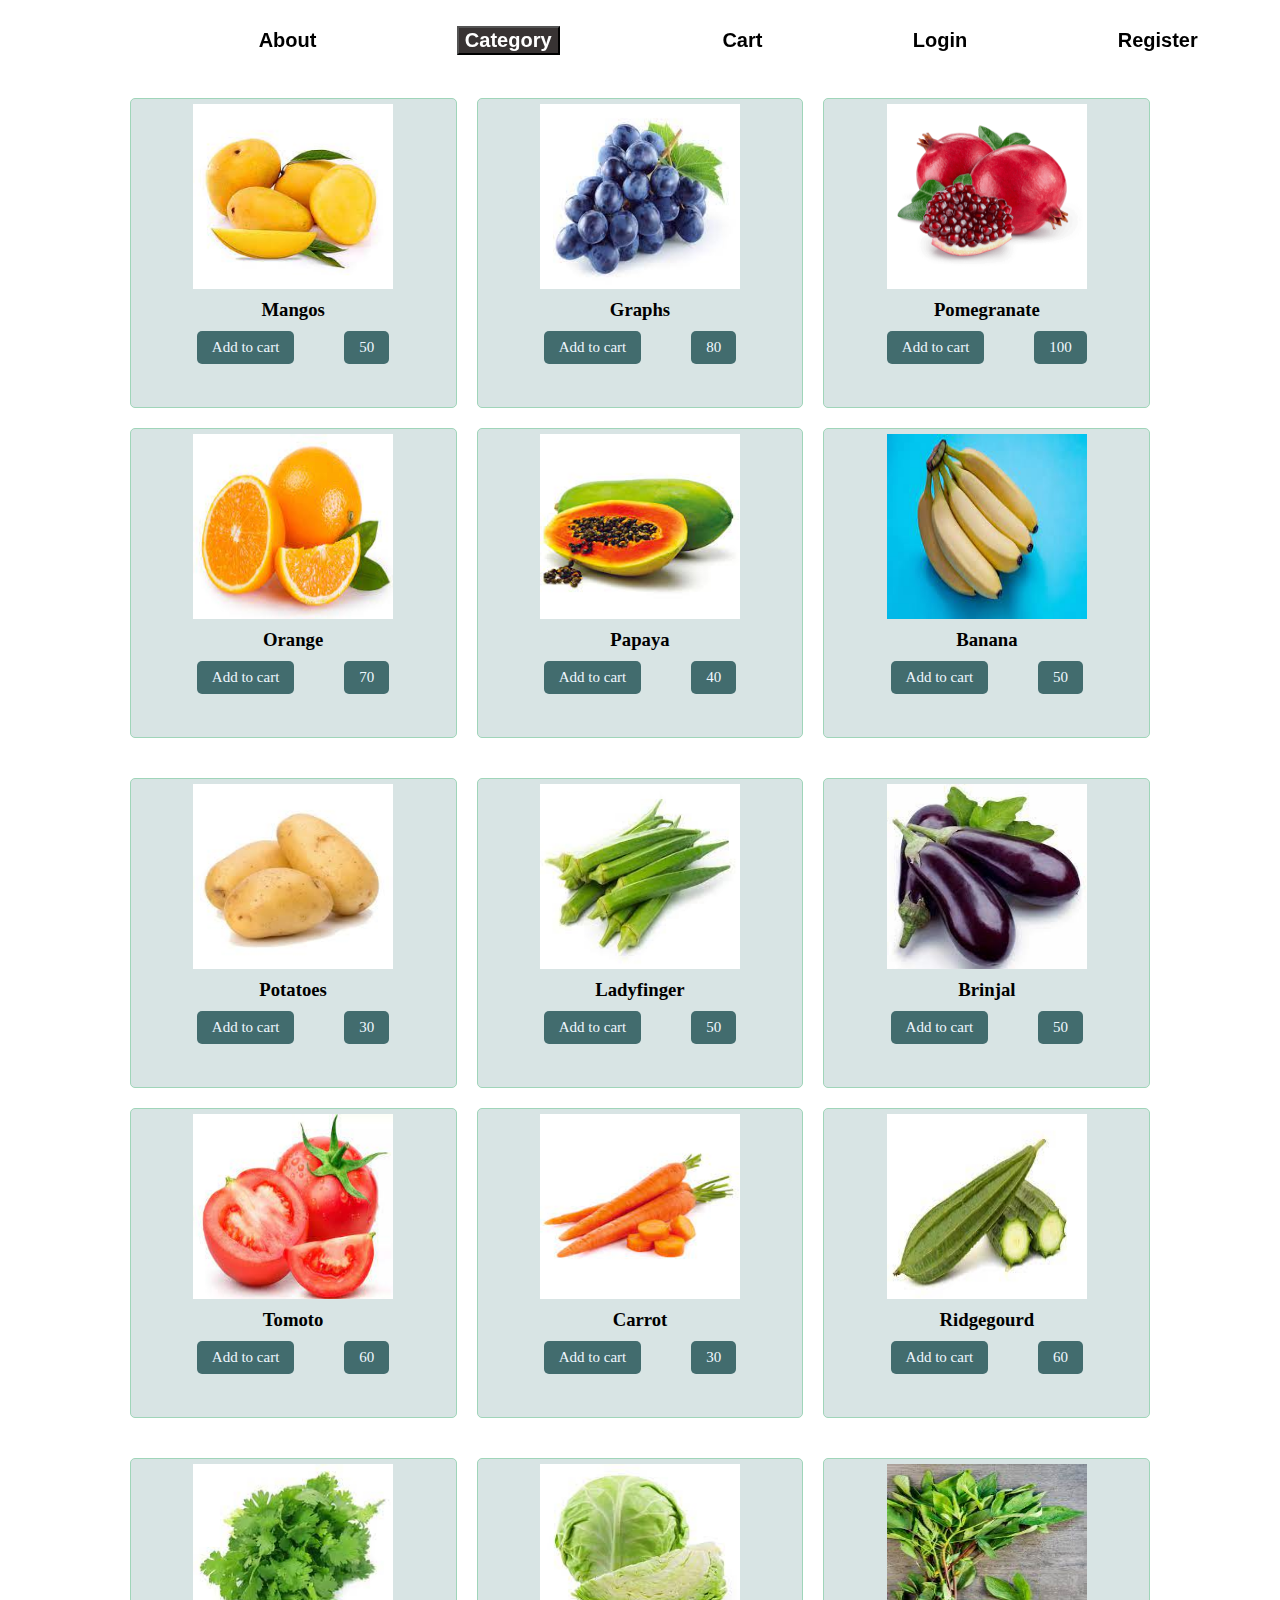
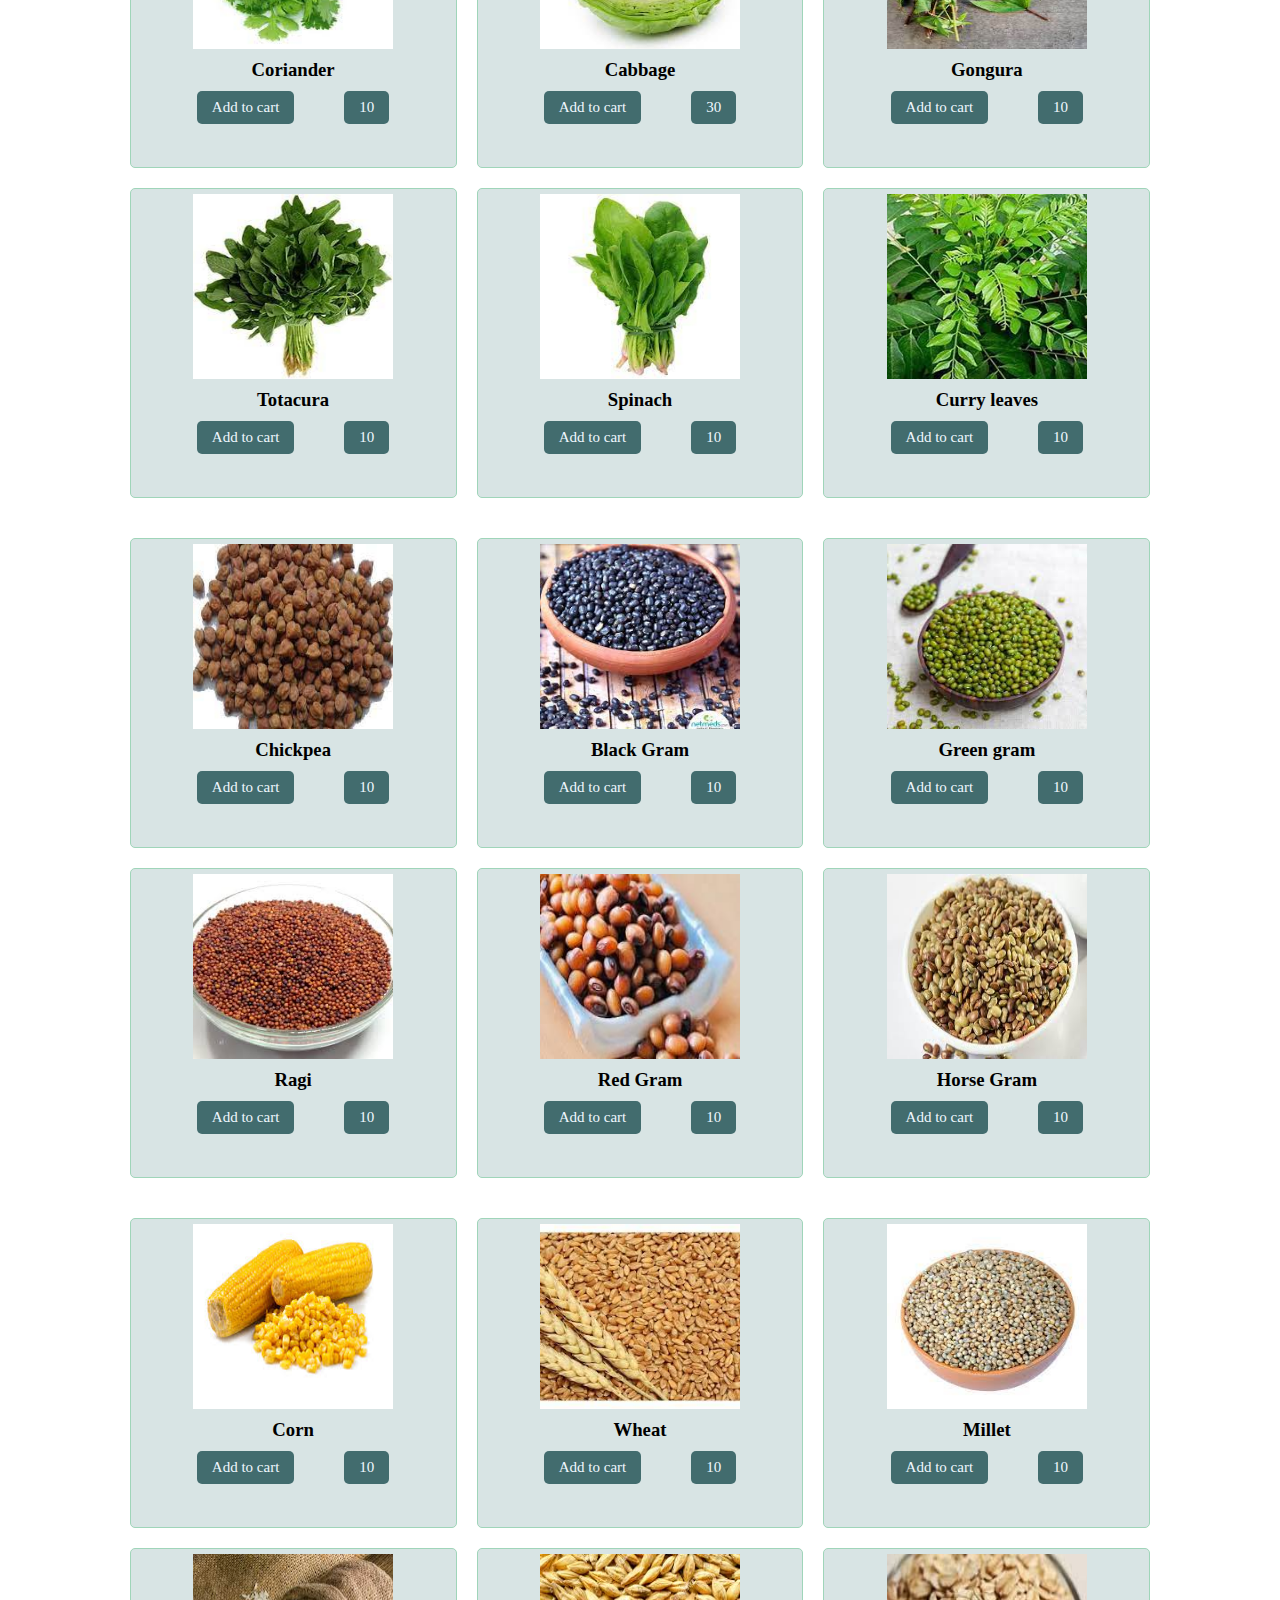
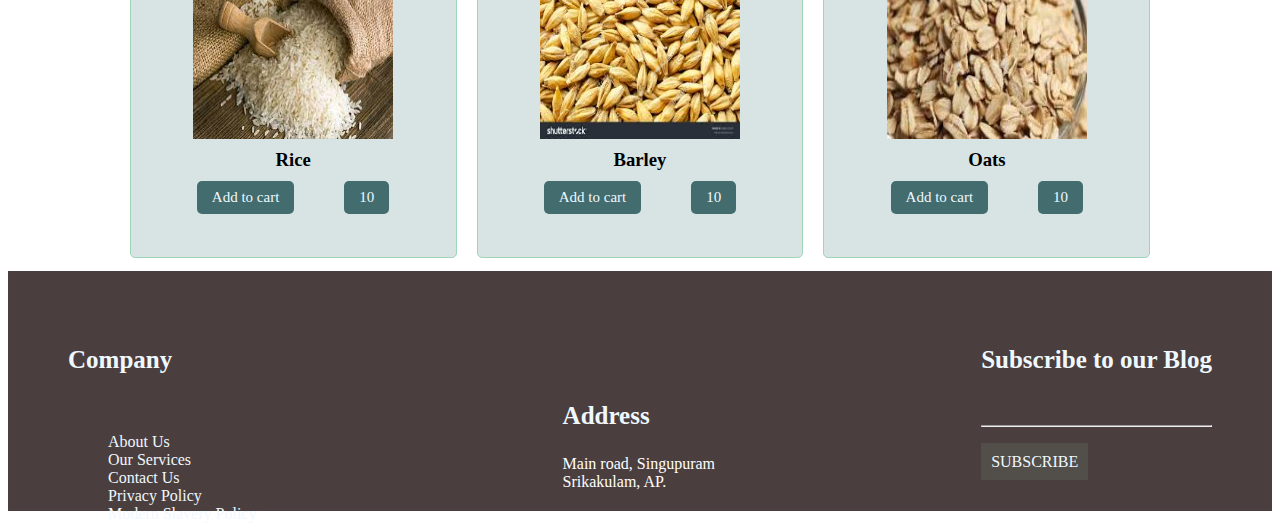
<file: index.html>
<!DOCTYPE html>
<html lang="en">
  <head>
    <meta charset="UTF-8" />
    <meta name="viewport" content="width=device-width, initial-scale=1.0" />
    <title>Home</title>
    <link rel="stylesheet" href="./css/style.css" />
    <link
      href="https://cdn.jsdelivr.net/npm/bootstrap@5.0.2/dist/css/bootstrap.min.css"
      rel="stylesheet"
      integrity="sha384-EVSTQN3/azprG1Anm3QDgpJLIm9Nao0Yz1ztcQTwFspd3yD65VohhpuuCOmLASjC"
      crossorigin="anonymous"
    />
    <link
      rel="stylesheet"
      href="https://cdnjs.cloudflare.com/ajax/libs/font-awesome/6.4.2/css/all.min.css"
      integrity="sha512-z3gLpd7yknf1YoNbCzqRKc4qyor8gaKU1qmn+CShxbuBusANI9QpRohGBreCFkKxLhei6S9CQXFEbbKuqLg0DA=="
      crossorigin="anonymous"
      referrerpolicy="no-referrer"
    />
  </head>
  <body>
    <nav>
      <li>
        <a class="home" href="./index.html"
          ><i class="fa-solid fa-house-chimney"></i
        ></a>
      </li>
      <li><a href="./about.html">About</a></li>
      <li>
        <ul class="category">
          <li><a href="#fruit">Fruits</a></li>
          <li><a href="#vegetable">Vegetables</a></li>
          <li><a href="#leafy">Leafy Vegetables</a></li>
          <li><a href="#pulse">Pulses</a></li>
          <li><a href="#grain">Grains</a></li>
        </ul>
        <button id="open">
          Category <i class="fa-solid fa-angle-down"></i>
        </button>
        <button id="close">
          Category <i class="fa-solid fa-angle-up"></i>
        </button>
      </li>
      <li><a href="">Cart</a></li>
      <li>
        <a href="./login.html">Login</a>
        <!-- <a class="user" href=""><i class="fa-solid fa-user-tie"></i></a> -->
      </li>
      <li><a href="./register.html">Register</a></li>
    </nav>

    <!-- slider imgs -->
    <!-- <section class="slider-container">
      <div class="slider-wrapper">
        <div class="slider">
          <img src="./resourses/items.jpg" alt="" id="slide-1" />
          <img src="./resourses/bazar_3028.jpg" alt="" id="slide-1" />
          <img src="./resourses/fruit-vegetables.webp" alt="" id="slide-1" />
        </div>
        <div class="slider-nav">
          <a href="#slide-1"></a>
          <a href="#slide-2"></a>
          <a href="#slide-3"></a>
        </div>
      </div>
    </section> -->

    <!-- items -->
    <div class="items-container">
      <div class="items">
        <div class="items-list fruits" id="fruit">
          <div class="box fruit a">
            <img src="./resourses/fruits/mango.webp" alt="mango fruit" />
            <h3>Mangos</h3>
            <div class="cart">
              <a href="">Add to cart</a>
              <a href="">50</a>
            </div>
          </div>
          <div class="box fruit b">
            <img src="./resourses/fruits/graphes.jpeg" alt="graphes fruit" />
            <h3>Graphs</h3>
            <div class="cart">
              <a href="">Add to cart</a>
              <a href="">80</a>
            </div>
          </div>
          <div class="box fruit c">
            <img
              src="./resourses/fruits/pomegranate.png"
              alt="pomegranate fruit"
            />
            <h3>Pomegranate</h3>
            <div class="cart">
              <a href="">Add to cart</a>
              <a href="">100</a>
            </div>
          </div>
          <div class="box fruit d">
            <img src="./resourses/fruits/orange.jpeg" alt="Orange fruit" />
            <h3>Orange</h3>
            <div class="cart">
              <a href="">Add to cart</a>
              <a href="">70</a>
            </div>
          </div>
          <div class="box fruit e">
            <img src="./resourses/fruits/papaya.jpeg" alt="Papaya fruit" />
            <h3>Papaya</h3>
            <div class="cart">
              <a href="">Add to cart</a>
              <a href="">40</a>
            </div>
          </div>
          <div class="box fruit f">
            <img src="./resourses/fruits/banana.jpeg" alt="Banana fruit" />
            <h3>Banana</h3>
            <div class="cart">
              <a href="">Add to cart</a>
              <a href="">50</a>
            </div>
          </div>
        </div>
        <!-- <br /> -->
        <div class="items-list vegetables" id="vegetable">
          <div class="box vege a">
            <img src="./resourses/vege/pototo.jpeg" alt="potato vegetables" />
            <h3>Potatoes</h3>
            <div class="cart">
              <a href="">Add to cart</a>
              <a href="">30</a>
            </div>
          </div>
          <div class="box vege b">
            <img
              src="./resourses/vege/ladyfinger.jpeg"
              alt="ladyfinger vegetables"
            />
            <h3>Ladyfinger</h3>
            <div class="cart">
              <a href="">Add to cart</a>
              <a href="">50</a>
            </div>
          </div>
          <div class="box vege c">
            <img src="./resourses/vege/brinjal.jpeg" alt="Brinjal vegetables" />
            <h3>Brinjal</h3>
            <div class="cart">
              <a href="">Add to cart</a>
              <a href="">50</a>
            </div>
          </div>
          <div class="box vege d">
            <img src="./resourses/vege/tomoto.jpeg" alt="tomoto vegetables" />
            <h3>Tomoto</h3>
            <div class="cart">
              <a href="">Add to cart</a>
              <a href="">60</a>
            </div>
          </div>
          <div class="box vege e">
            <img src="./resourses/vege/carrot.jpeg" alt="carrot vegetables" />
            <h3>Carrot</h3>
            <div class="cart">
              <a href="">Add to cart</a>
              <a href="">30</a>
            </div>
          </div>
          <div class="box vege f">
            <img
              src="./resourses/vege/ridgegourd.jpeg"
              alt="ridgegourd vegetables"
            />
            <h3>Ridgegourd</h3>
            <div class="cart">
              <a href="">Add to cart</a>
              <a href="">60</a>
            </div>
          </div>
        </div>
        <!-- <br /> -->
        <div class="items-list leafy-vegetables" id="leafy">
          <div class="box leaf a">
            <img src="./resourses/leaf/coriander.jpeg" alt="coriander leaves" />
            <h3>Coriander</h3>
            <div class="cart">
              <a href="">Add to cart</a>
              <a href="">10</a>
            </div>
          </div>
          <div class="box leaf b">
            <img src="./resourses/leaf/cabbage.jpeg" alt="cabbage leaves" />
            <h3>Cabbage</h3>
            <div class="cart">
              <a href="">Add to cart</a>
              <a href="">30</a>
            </div>
          </div>
          <div class="box leaf c">
            <img src="./resourses/leaf/gongura.jpeg" alt="gongura leaves" />
            <h3>Gongura</h3>
            <div class="cart">
              <a href="">Add to cart</a>
              <a href="">10</a>
            </div>
          </div>
          <div class="box leaf d">
            <img src="./resourses/leaf/totakura.jpeg" alt="totacura leaves" />
            <h3>Totacura</h3>
            <div class="cart">
              <a href="">Add to cart</a>
              <a href="">10</a>
            </div>
          </div>
          <div class="box leaf e">
            <img src="./resourses/leaf/spinach.jpeg" alt="spinach leaves" />
            <h3>Spinach</h3>
            <div class="cart">
              <a href="">Add to cart</a>
              <a href="">10</a>
            </div>
          </div>
          <div class="box leaf f">
            <img src="./resourses/leaf/curry leaves.jpeg" alt="curry leaves" />
            <h3>Curry leaves</h3>
            <div class="cart">
              <a href="">Add to cart</a>
              <a href="">10</a>
            </div>
          </div>
        </div>
        <!-- <br /> -->
        <div class="items-list pulses" id="pulse">
          <div class="box puls a">
            <img src="./resourses/pulses/chickpea.jpeg" alt="chickpea" />
            <h3>Chickpea</h3>
            <div class="cart">
              <a href="">Add to cart</a>
              <a href="">10</a>
            </div>
          </div>
          <div class="box puls b">
            <img src="./resourses/pulses/blackGram.jpeg" alt="black gram" />
            <h3>Black Gram</h3>
            <div class="cart">
              <a href="">Add to cart</a>
              <a href="">10</a>
            </div>
          </div>
          <div class="box puls c">
            <img src="./resourses/pulses/greenGram.jpeg" alt="green gram" />
            <h3>Green gram</h3>
            <div class="cart">
              <a href="">Add to cart</a>
              <a href="">10</a>
            </div>
          </div>
          <div class="box puls d">
            <img src="./resourses/pulses/ragi.jpeg" alt="ragi" />
            <h3>Ragi</h3>
            <div class="cart">
              <a href="">Add to cart</a>
              <a href="">10</a>
            </div>
          </div>
          <div class="box puls e">
            <img src="./resourses/pulses/redGram.jpeg" alt="red gram" />
            <h3>Red Gram</h3>
            <div class="cart">
              <a href="">Add to cart</a>
              <a href="">10</a>
            </div>
          </div>
          <div class="box puls f">
            <img src="./resourses/pulses/horseGram.jpeg" alt="horse gram" />
            <h3>Horse Gram</h3>
            <div class="cart">
              <a href="">Add to cart</a>
              <a href="">10</a>
            </div>
          </div>
        </div>
        <!-- <br /> -->
        <div class="items-list grains" id="grain">
          <div class="box grain a">
            <img src="./resourses/grains/corn.jpeg" alt="corn" />
            <h3>Corn</h3>
            <div class="cart">
              <a href="">Add to cart</a>
              <a href="">10</a>
            </div>
          </div>
          <div class="box grain b">
            <img src="./resourses/grains/wheat.jpeg" alt="wheat" />
            <h3>Wheat</h3>
            <div class="cart">
              <a href="">Add to cart</a>
              <a href="">10</a>
            </div>
          </div>
          <div class="box grain c">
            <img src="./resourses/grains/millet.jpeg" alt="millet" />
            <h3>Millet</h3>
            <div class="cart">
              <a href="">Add to cart</a>
              <a href="">10</a>
            </div>
          </div>
          <div class="box grain d">
            <img src="./resourses/grains/rice.jpeg" alt="rice" />
            <h3>Rice</h3>
            <div class="cart">
              <a href="">Add to cart</a>
              <a href="">10</a>
            </div>
          </div>
          <div class="box grain e">
            <img src="./resourses/grains/barley.jpeg" alt="barley" />
            <h3>Barley</h3>
            <div class="cart">
              <a href="">Add to cart</a>
              <a href="">10</a>
            </div>
          </div>
          <div class="box grain f">
            <img src="./resourses/grains/oats.jpeg" alt="oats" />
            <h3>Oats</h3>
            <div class="cart">
              <a href="">Add to cart</a>
              <a href="">10</a>
            </div>
          </div>
        </div>
      </div>
    </div>

    <footer>
      <div class="company">
        <h3>Company</h3>
        <br />
        <ul>
          <a href="./about.html"><li>About Us</li></a>
          <a href=""><li>Our Services</li></a>
          <a href=""><li>Contact Us</li></a>
          <a href=""><li>Privacy Policy</li></a>
          <a href=""><li>Modern Slavery Policy</li></a>
        </ul>
      </div>
      <div class="address">
        <ul>
          <li class="li"><i class="fa-brands fa-linkedin"></i></li>
          <li class="company"><h3>Address</h3></li>
          <li>
            <p class="address-para">
              Main road, Singupuram <br />
              Srikakulam, AP.
            </p>
          </li>
        </ul>
      </div>
      <div class="subscribe">
        <li class="company"><h3>Subscribe to our Blog</h3></li>
        <br />
        <hr />
        <br />
        <a
          href=""
          class=""
          style="
            padding: 10px;
            text-decoration: none;
            color: aliceblue;
            background-color: rgb(82, 78, 73);
          "
          >SUBSCRIBE</a
        >
      </div>
    </footer>

    <script>
      const openBtn = document.querySelector("#open");
      const closeBtn = document.querySelector("#close");
      const menu = document.querySelector(".category");

      //open nav menu
      openBtn.addEventListener("click", () => {
        menu.style.display = "block";
        closeBtn.style.display = "block";
        openBtn.style.display = "none";
      });

      //close nav menu
      const closeNav = () => {
        menu.style.display = "none";
        closeBtn.style.display = "none";
        openBtn.style.display = "block";
      };
      closeBtn.addEventListener("click", closeNav);

      //close nav menu when menu items are clicked

      if (window.innerWidth > 724) {
        document.querySelectorAll(".category li a").forEach((navItem) => {
          navItem.addEventListener("click", closeNav);
        });
      }

      //change navbar styles on scroll
      window.addEventListener("scroll", () => {
        document
          .querySelector("nav")
          .classList.toggle("window-scroll", window.scrollY > 0);
      });
    </script>
  </body>
</html>
</file>
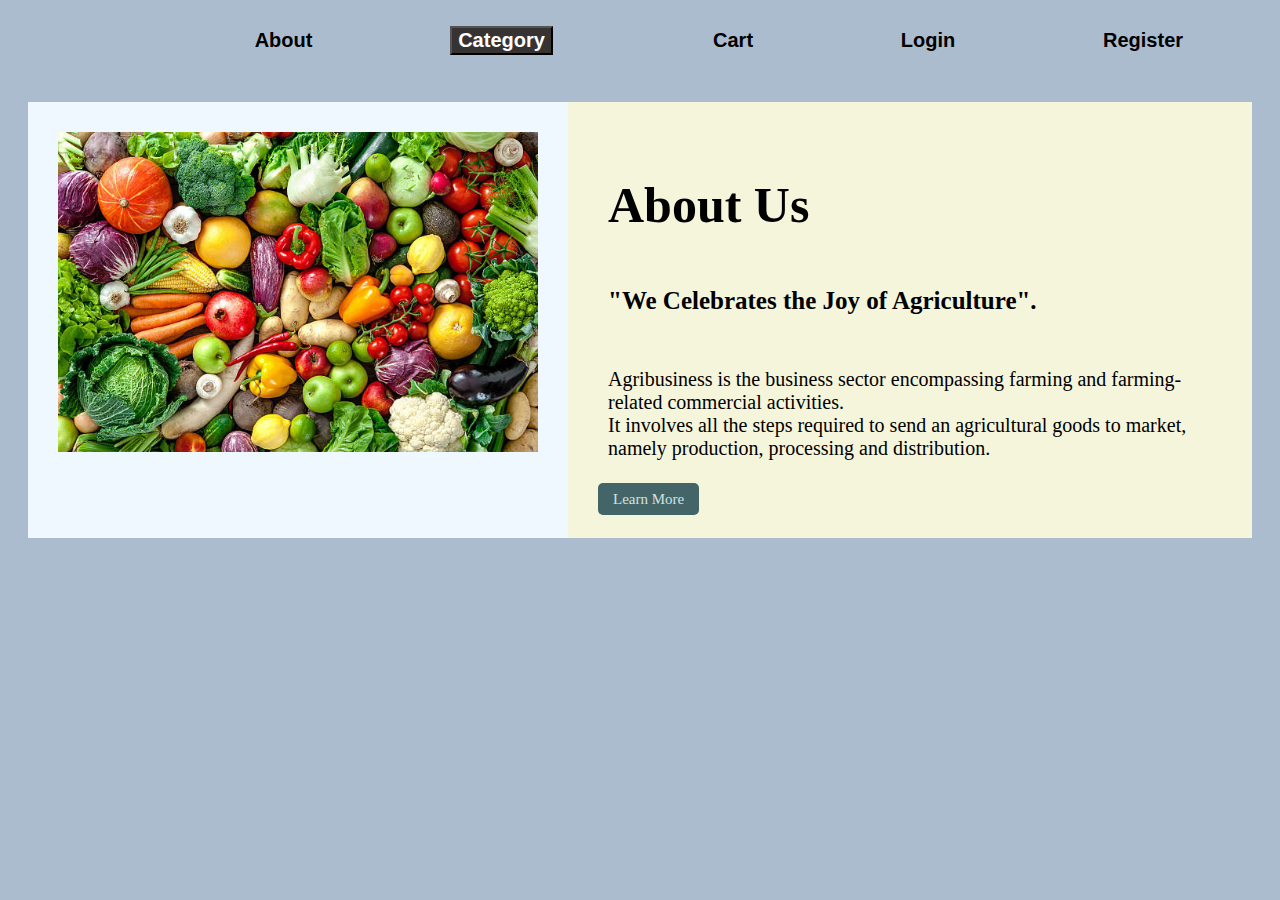
<file: about.html>
<!DOCTYPE html>
<html lang="en">
  <head>
    <meta charset="UTF-8" />
    <meta name="viewport" content="width=device-width, initial-scale=1.0" />
    <title>Document</title>
    <link
      href="https://cdn.jsdelivr.net/npm/bootstrap@5.0.2/dist/css/bootstrap.min.css"
      rel="stylesheet"
      integrity="sha384-EVSTQN3/azprG1Anm3QDgpJLIm9Nao0Yz1ztcQTwFspd3yD65VohhpuuCOmLASjC"
      crossorigin="anonymous"
    />
    <link
      rel="stylesheet"
      href="https://cdnjs.cloudflare.com/ajax/libs/font-awesome/6.4.2/css/all.min.css"
      integrity="sha512-z3gLpd7yknf1YoNbCzqRKc4qyor8gaKU1qmn+CShxbuBusANI9QpRohGBreCFkKxLhei6S9CQXFEbbKuqLg0DA=="
      crossorigin="anonymous"
      referrerpolicy="no-referrer"
    />
    <link rel="stylesheet" href="./css/about.css" />
  </head>
  <body>
    <nav>
      <li>
        <a class="home" href="./index.html"
          ><i class="fa-solid fa-house-chimney"></i
        ></a>
      </li>
      <li><a href="./about.html">About</a></li>
      <li>
        <ul class="category">
          <li><a href="#fruit">Fruits</a></li>
          <li><a href="#vegetable">Vegetables</a></li>
          <li><a href="#leafy">Leafy Vegetables</a></li>
          <li><a href="#pulse">Pulses</a></li>
          <li><a href="#grain">Grains</a></li>
        </ul>
        <button id="open">
          Category <i class="fa-solid fa-angle-down"></i>
        </button>
        <button id="close">
          Category <i class="fa-solid fa-angle-up"></i>
        </button>
      </li>
      <li><a href="">Cart</a></li>
      <li>
        <a href="./login.html">Login</a>
        <!-- <a class="user" href=""><i class="fa-solid fa-user-tie"></i></a> -->
      </li>
      <li><a href="./register.html">Register</a></li>
    </nav>
    <div class="container">
      <div class="left">
        <img src="./resourses/abt photo.jpg" alt="" />
      </div>
      <div class="right">
        <h1>About Us</h1>
        <h4>"We Celebrates the Joy of Agriculture".</h4>
        <p>
          Agribusiness is the business sector encompassing farming and
          farming-related commercial activities.<br />
          It involves all the steps required to send an agricultural goods to
          market, namely production, processing and distribution.
        </p>
        <a href="#">Learn More</a>
      </div>
    </div>
  </body>
</html>
</file>
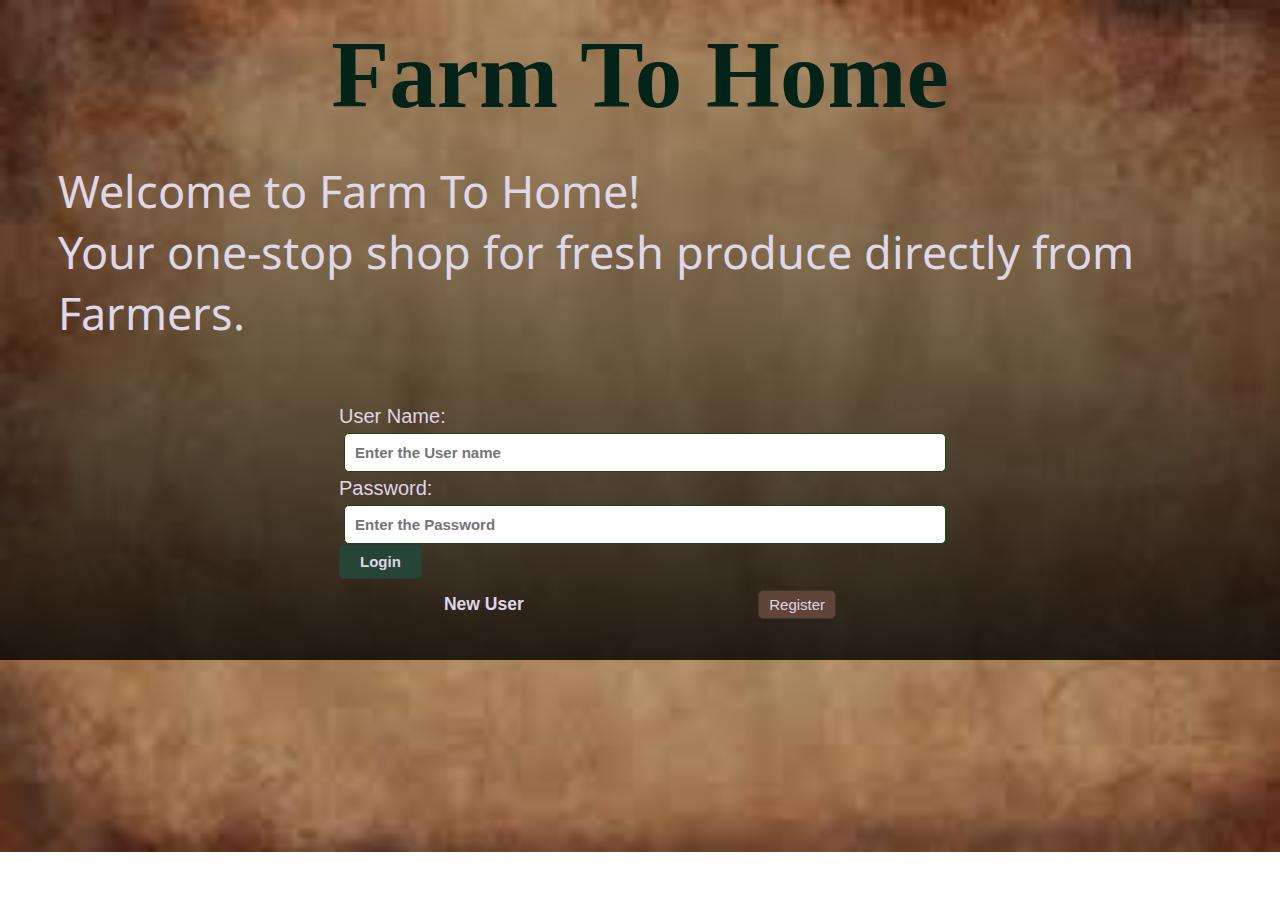
<file: login.html>
<!DOCTYPE html>
<html lang="en">
  <head>
    <meta charset="UTF-8" />
    <meta name="viewport" content="width=device-width, initial-scale=1.0" />
    <title>Login page</title>
    <link rel="stylesheet" href="./css/login.css" />
    <link
      rel="stylesheet"
      href="https://cdnjs.cloudflare.com/ajax/libs/font-awesome/6.4.2/css/all.min.css"
      integrity="sha512-z3gLpd7yknf1YoNbCzqRKc4qyor8gaKU1qmn+CShxbuBusANI9QpRohGBreCFkKxLhei6S9CQXFEbbKuqLg0DA=="
      crossorigin="anonymous"
      referrerpolicy="no-referrer"
    />
    <link rel="preconnect" href="https://fonts.googleapis.com" />
    <link rel="preconnect" href="https://fonts.gstatic.com" crossorigin />
    <link
      href="https://fonts.googleapis.com/css2?family=Noto+Sans:ital,wght@1,300&family=Space+Mono&display=swap"
      rel="stylesheet"
    />
  </head>
  <body>
    <div class="container">
      <div class="login">
        <h1>Farm To Home</h1>
        <section>
          <h2>
            Welcome to Farm To Home! <br />
            Your one-stop shop for fresh produce directly from Farmers.
          </h2>
        </section>
        <div class="login-box">
          <div class="box">
            <form class="input" method="post" action="">
              <label for="userName">User Name:</label>
              <input
                type="text"
                name="userName"
                placeholder="Enter the User name"
              />
              <br />
              <label for="password">Password:</label>
              <input
                type="password"
                name="password"
                placeholder="Enter the Password"
              />
              <br />
              <a class="login-link" href="./index.html">Login</a>
              <!-- <input type="submit" value="Login" /> -->
            </form>
            <div class="register">
              <h3>
                New User &nbsp;&nbsp; <i class="fa-solid fa-arrow-right"></i>
              </h3>
              <a href="./register.html">Register</a>
            </div>
          </div>
        </div>
      </div>
    </div>
  </body>
</html>
</file>
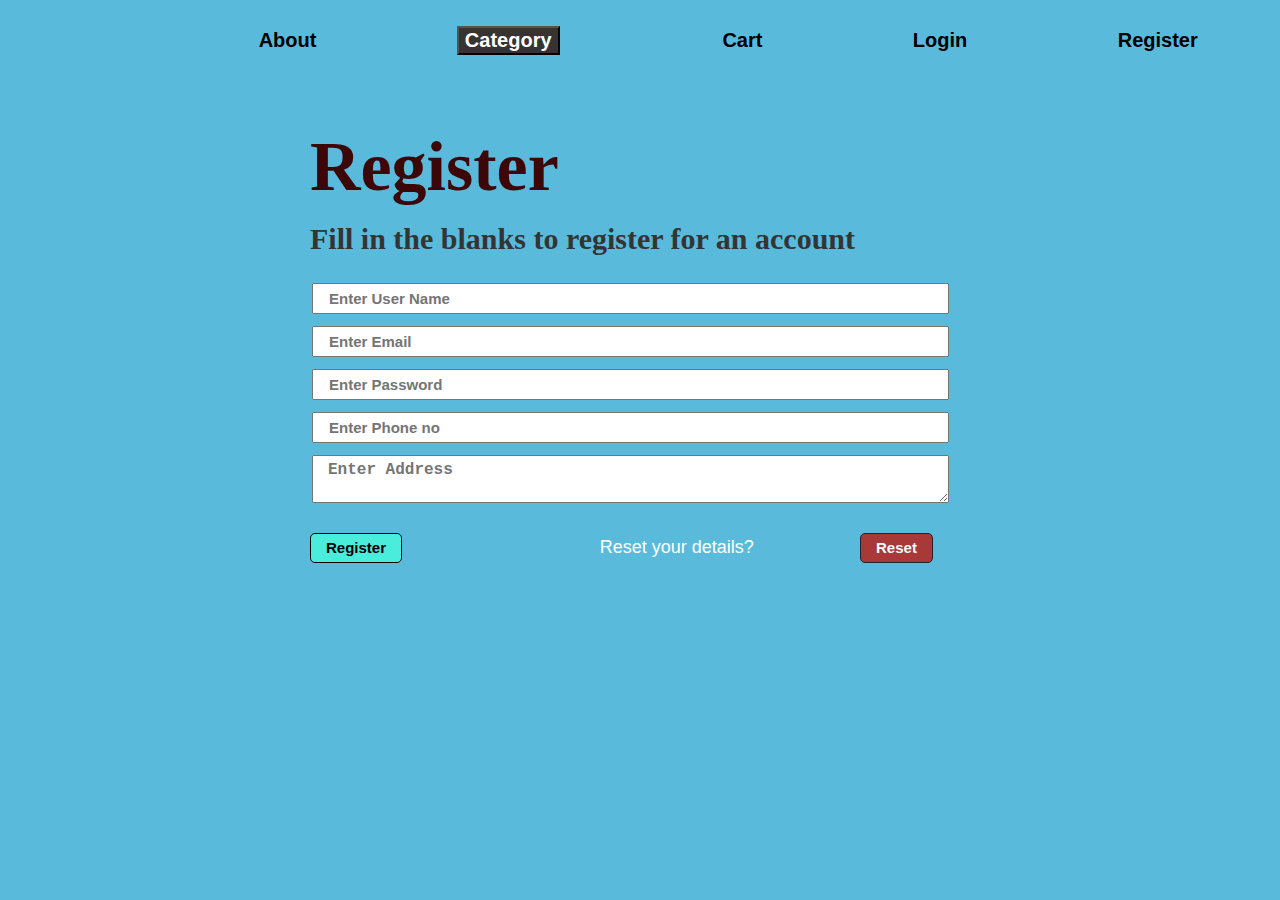
<file: register.html>
<!DOCTYPE html>
<html lang="en">
  <head>
    <meta charset="UTF-8" />
    <meta name="viewport" content="width=device-width, initial-scale=1.0" />
    <title>Register Page</title>
    <link rel="stylesheet" href="./css/register.css" />
    <link
      rel="stylesheet"
      href="https://cdnjs.cloudflare.com/ajax/libs/font-awesome/6.4.2/css/all.min.css"
      integrity="sha512-z3gLpd7yknf1YoNbCzqRKc4qyor8gaKU1qmn+CShxbuBusANI9QpRohGBreCFkKxLhei6S9CQXFEbbKuqLg0DA=="
      crossorigin="anonymous"
      referrerpolicy="no-referrer"
    />
  </head>
  <body>
    <nav>
      <li>
        <a class="home" href="./index.html"
          ><i class="fa-solid fa-house-chimney"></i
        ></a>
      </li>
      <li><a href="./about.html">About</a></li>
      <li>
        <ul class="category">
          <li><a href="#fruit">Fruits</a></li>
          <li><a href="#vegetable">Vegetables</a></li>
          <li><a href="#leafy">Leafy Vegetables</a></li>
          <li><a href="#pulse">Pulses</a></li>
          <li><a href="#grain">Grains</a></li>
        </ul>
        <button id="open">
          Category <i class="fa-solid fa-angle-down"></i>
        </button>
        <button id="close">
          Category <i class="fa-solid fa-angle-up"></i>
        </button>
      </li>
      <li><a href="">Cart</a></li>
      <li>
        <a href="./login.html">Login</a>
        <!-- <a class="user" href=""><i class="fa-solid fa-user-tie"></i></a> -->
      </li>
      <li><a href="./register.html">Register</a></li>
    </nav>
    <div class="mainbox">
      <div class="box">
        <h1>Register</h1>
        <h3>Fill in the blanks to register for an account</h3>
        <form action="">
          <table class="table-content">
            <tr>
              <td class="one">
                <input
                  type="text"
                  id="name"
                  name="name"
                  placeholder="Enter User Name"
                />
              </td>
            </tr>
            <tr>
              <td class="one">
                <input
                  type="email"
                  id="email"
                  name="email"
                  placeholder="Enter Email"
                />
              </td>
            </tr>
            <tr>
              <td class="one">
                <input
                  type="password"
                  id="password"
                  name="password"
                  placeholder="Enter Password"
                />
              </td>
            </tr>
            <tr>
              <td class="one">
                <input
                  type="number"
                  id="phone"
                  name="phone"
                  placeholder="Enter Phone no"
                />
              </td>
            </tr>
            <tr>
              <td class="one">
                <textarea
                  name="address"
                  id="address"
                  placeholder="Enter Address"
                ></textarea>
              </td>
            </tr>
          </table>
          <div class="register">
            <button>Register</button>
            <div class="register-in">
              <p>Reset your details?</p>
              <button>Reset</button>
            </div>
          </div>
        </form>
      </div>
    </div>
  </body>
</html>
</file>
<file: css/style.css>
* {
  box-sizing: border-box;
  line-height: normal;
  letter-spacing: normal;
}

body {
  /* background-image: url("../resourses/images.jpeg"); */
  background-color: white;
  background-size: 100%;
}

nav {
  display: flex;
  flex-direction: row;
  justify-content: space-around;
  align-items: center;
  list-style-type: none;
  /* background-color: rgb(189, 232, 205); */
  width: 100%;
  padding: 15px 20px;
  margin: 0px 5px;
  position: fixed;
  /* border: 1px red solid; */
  /* border-radius: 10px; */
  z-index: 2;
}

/* changes navbar styles on window scroll using javascript */
.window-scroll {
  background: rgb(37, 35, 35);
  box-shadow: 0 1.5rem 1.5rem rgb(36, 0, 64, 0.2);
}

.window-scroll a {
  color: white;
}

nav li a {
  text-decoration: none;
  /* background-color: aliceblue; */
  color: black;
  padding: 5px 10px;
  font-family: "Gill Sans", "Gill Sans MT", Calibri, "Trebuchet MS", sans-serif;
  font-size: 20px;
  font-weight: 550;
}
nav li a:hover {
  color: black;
}

.category {
  position: fixed;
  top: 4rem;
  height: fit-content;
  width: 17rem;
  flex-direction: column;
  gap: 0;
  z-index: 3;
  display: none;
  perspective: 400px;
}

.category li {
  width: 100%;
  height: 4rem;
  opacity: 0;
  animation: flipNavItem 200ms ease forwards;
  transform-origin: top;
  list-style-type: none;
}

.category li:nth-child(2) {
  animation-delay: 100ms;
}
.category li:nth-child(3) {
  animation-delay: 200ms;
}
.category li:nth-child(4) {
  animation-delay: 300ms;
}
.category li:nth-child(5) {
  animation-delay: 400ms;
}

@keyframes flipNavItem {
  from {
    transform: rotateX(90deg);
  }

  to {
    transform: rotateX(0deg);
    opacity: 1;
  }
}

.category li a {
  background: rgb(112, 124, 103);
  box-shadow: -2rem 2rem 2rem rgb(0, 0, 0, 0.2);
  color: rgb(255, 255, 255);
  width: 100%;
  height: 100%;
  display: flex;
  align-items: center;
  justify-content: center;
  text-decoration: none;
}

.category li a:hover {
  background-color: rgb(240, 238, 238);
  color: black;
}

nav li button {
  display: inline-block;
  margin-right: 1.4rem;
  cursor: pointer;
  font-size: 20px;
  font-weight: 550;
}

.home,
.user {
  font-size: 30px;
}

#open {
  color: rgb(255, 255, 255);
  background-color: rgb(56, 51, 51);
}

#close {
  display: none;
  color: rgb(255, 255, 255);
  background-color: rgb(72, 60, 60);
}

.items {
  display: flex;
  flex-direction: column;
  align-items: center;
  gap: 40px;
  width: 85%;
  position: relative;
  top: 90px;
  margin: 3px auto;
  align-content: center;
  /* text-align: center; */
}

.items-list {
  /* background-color: beige; */
  display: grid;
  /* border: 2px blue solid; */
  border-radius: 10px;
  width: 95%;
  grid-template-columns: repeat(3, 1fr);
  gap: 20px;
}

.box {
  background-color: rgb(216, 228, 228);
  color: black;
  border-radius: 5px;
  border: 1.5px rgb(159, 213, 185) solid;
  height: 310px;
  width: 100%;
  display: flex;
  flex-direction: column;
  align-items: center;
}

.box img {
  margin-top: 5px;
  width: 200px;
  height: 185px;
}

.cart {
  display: inline-flex;
  justify-content: space-between;
  gap: 50px;
}

.box h3 {
  margin: 10px;
  font-weight: 650;
}

.cart a {
  font-size: 15px;
  font-weight: 500;
  padding: 8px 15px;
  color: aliceblue;
  background-color: rgb(66, 108, 110);
  text-decoration: none;
  border-radius: 5px;
  cursor: pointer;
}

.cart a:hover {
  color: black;
  background-color: rgb(9, 172, 205);
}

/* Footer Address */
footer {
  position: relative;
  top: 100px;
  display: flex;
  justify-content: space-between;
  padding: 10px 40px;
  background-color: rgb(74, 62, 62);
  color: aliceblue;
  line-height: 30px;
  height: 240px;
  padding: 50px 60px;
  font-family: calibri;
}

.company h3 {
  font-size: 25px;
}
.company ul {
  list-style-type: none;
}

.company a {
  text-decoration: none;
  color: aliceblue;
}

.company a:hover {
  color: brown;
}

.footer li {
  list-style-type: none;
}

.address ul {
  list-style-type: none;
}

.li {
  font-size: 50px;
  padding: 20px 20px 20px 0px;
  border-radius: 50%;
}

.li:hover {
  color: rgb(121, 88, 88);
}

.address-para {
  color: white;
}

.subscribe {
  list-style-type: none;
}
</file>
<file: css/about.css>
* {
  box-sizing: border-box;
  line-height: normal;
  letter-spacing: normal;
}

body {
  /* background-image: url("../resourses/images.jpeg"); */
  background-color: rgb(172, 188, 207);
  background-size: 100%;
}

nav {
  display: flex;
  flex-direction: row;
  justify-content: space-around;
  align-items: center;
  list-style-type: none;
  /* background-color: rgb(189, 232, 205); */
  width: 100%;
  padding: 15px 20px;
  margin: 0px 5px;
  position: relative;
  /* border: 1px red solid; */
  /* border-radius: 10px; */
  z-index: 2;
}

nav li a {
  text-decoration: none;
  /* background-color: aliceblue; */
  color: black;
  padding: 5px 10px;
  font-family: "Gill Sans", "Gill Sans MT", Calibri, "Trebuchet MS", sans-serif;
  font-size: 20px;
  font-weight: 550;
}
nav li a:hover {
  color: black;
}

.category {
  position: fixed;
  top: 4rem;
  height: fit-content;
  width: 17rem;
  flex-direction: column;
  gap: 0;
  z-index: 3;
  display: none;
  perspective: 400px;
}

.category li {
  width: 100%;
  height: 4rem;
  opacity: 0;
  animation: flipNavItem 200ms ease forwards;
  transform-origin: top;
  list-style-type: none;
}

nav li button {
  display: inline-block;
  margin-right: 1.4rem;
  cursor: pointer;
  font-size: 20px;
  font-weight: 550;
}

.home,
.user {
  font-size: 30px;
}

#open {
  color: rgb(255, 255, 255);
  background-color: rgb(56, 51, 51);
}

#close {
  display: none;
  color: rgb(255, 255, 255);
  background-color: rgb(72, 60, 60);
}

.container {
  position: relative;
  display: flex;
  flex-direction: row;
  justify-content: space-between;
  padding: 30px 20px;
}

.left {
  padding: 30px;
  background-color: aliceblue;
}

.left img {
  width: 480px;
}

.right {
  padding: 30px;
  background-color: beige;
  /* margin: 10px; */
}

.right h1 {
  padding: 10px;
  font-size: 50px;
  font-weight: bold;
  letter-spacing: normal;
}

.right h4 {
  padding: 10px;
  letter-spacing: normal;
  font-size: 25px;
}

.right p {
  padding: 10px;
  letter-spacing: normal;
  line-height: normal;
  font-size: 20px;
}

.right a {
  text-decoration: none;
  padding: 8px 15px;
  font-size: 15px;
  font-weight: 500;
  border-radius: 5px;
  color: rgb(211, 225, 225);
  background-color: rgb(67, 101, 103);
}

.right a:hover {
  background-color: rgb(149, 225, 200);
  color: rgb(44, 42, 42);
}
</file>
<file: css/login.css>
* {
  box-sizing: border-box;
  color: rgb(223, 214, 231);
  line-height: normal;
  letter-spacing: normal;
}

body {
  background-image: linear-gradient(
      0deg,
      rgba(0, 0, 0, 0.8) 0,
      transparent 100%,
      rgba(0, 0, 0, 0.8)
    ),
    url("/resourses/images.jpeg");
  background-repeat: no-repeat;
  background-size: 100%;
}

.login h1 {
  width: 100%;
  color: rgb(3, 34, 24);
  font-family: blackadder itc;
  font-size: 95px;
  text-align: center;
  align-items: center;
  letter-spacing: normal;
  margin: 20px 0px;
}

section h2 {
  padding: 10px 30px 10px 50px;
  font-size: 45px;
  font-weight: 400;
  font-family: "Noto Sans", sans-serif;
  letter-spacing: normal;
  line-height: normal;
  margin-top: 20px;
}

.login-box {
  width: 100%;
  display: flex;
  align-content: center;
  justify-content: center;
}

.box {
  width: 50%;
}

.input {
  font-family: Verdana, Geneva, Tahoma, sans-serif;
  font-size: 20px;
  display: block;
  width: 100%;
  align-content: center;
  padding: 15px;
}

.register {
  font-family: Verdana, Geneva, Tahoma, sans-serif;
  font-size: 15px;
  padding: 10px;
  margin-bottom: 30px;
  display: flex;
  justify-content: space-around;
  align-items: center;
  height: 35px;
}

input[type="text"],
input[type="password"] {
  width: 100%;
  padding: 10px;
  margin: 5px;
  border: 1px rgb(18, 72, 18) solid;
  border-radius: 5px;
  color: rgb(48, 45, 45);
  font-size: 15px;
  font-weight: bold;
}

input[type="text"]:hover,
input[type="password"]:hover {
  padding-left: 20px;
  background-color: rgb(223, 218, 218);
}

.input .login-link {
  text-decoration: none;
  background-color: rgb(38, 69, 55);
  padding: 8px 20px;
  font-family: Verdana, Geneva, Tahoma, sans-serif;
  font-size: 15px;
  font-weight: bold;
  border: 1px rgb(49, 55, 49) solid;
  border-radius: 5px;
}

.input .login-link:hover {
  color: rgb(42, 38, 38);
  background-color: rgb(163, 166, 169);
  cursor: pointer;
}

.register a {
  padding: 5px 10px;
  font-family: Verdana, Geneva, Tahoma, sans-serif;
  font-size: 15px;
  background-color: rgb(96, 68, 57);
  border: 1px rgb(49, 55, 49) solid;
  border-radius: 5px;
  text-decoration: none;
}

.register a:hover {
  color: rgb(42, 38, 38);
  background-color: rgb(163, 166, 169);
  cursor: pointer;
}

/* Media quiries for tablets */
@media screen and (max-width: 1035px) {
  .box {
    width: 55%;
  }
  .login h1 {
    font-size: 80px;
    margin: 10px;
  }
  section h2 {
    font-size: 38px;
    margin: -12px 0px 10px 0px;
  }

  .input {
    font-size: 18px;
  }

  .register {
    font-size: 14px;
    height: 30px;
  }

  input[type="text"],
  input[type="password"] {
    font-size: 14px;
  }

  .input .login-link {
    font-size: 14px;
  }

  .register a {
    font-size: 14px;
  }
}

/* Media quieries for phone */
@media screen and (max-width: 650px) {
  body {
    background-size: auto;
  }

  .login h1 {
    font-size: 65px;
  }

  section h2 {
    font-size: 25px;
    margin: -10px 0px 5px 0px;
  }

  .box {
    width: 55%;
  }

  .input {
    font-size: 15px;
  }

  .register {
    font-size: 14px;
    height: 25px;
  }

  input[type="text"],
  input[type="password"] {
    font-size: 13px;
  }

  .input .login-link {
    font-size: 13px;
  }

  .register a {
    font-size: 13px;
  }
}
</file>
<file: css/register.css>
* {
  box-sizing: border-box;
  line-height: normal;
  letter-spacing: normal;
  color: rgb(223, 214, 231);
}

body {
  width: 100%;

  background-color: rgb(90, 186, 220);
}
.mainbox {
  display: flex;
  justify-content: space-around;
}
nav {
  display: flex;
  flex-direction: row;
  justify-content: space-around;
  align-items: center;
  list-style-type: none;
  /* background-color: rgb(189, 232, 205); */
  width: 100%;
  padding: 15px 20px;
  margin: 0px 5px;
  position: relative;
  /* border: 1px red solid; */
  /* border-radius: 10px; */
  z-index: 2;
}

nav li a {
  text-decoration: none;
  /* background-color: aliceblue; */
  color: black;
  padding: 5px 10px;
  font-family: "Gill Sans", "Gill Sans MT", Calibri, "Trebuchet MS", sans-serif;
  font-size: 20px;
  font-weight: 550;
}
nav li a:hover {
  color: black;
}

.category {
  position: fixed;
  top: 4rem;
  height: fit-content;
  width: 17rem;
  flex-direction: column;
  gap: 0;
  z-index: 3;
  display: none;
  perspective: 400px;
}

.category li {
  width: 100%;
  height: 4rem;
  opacity: 0;
  animation: flipNavItem 200ms ease forwards;
  transform-origin: top;
  list-style-type: none;
}

nav li button {
  display: inline-block;
  margin-right: 1.4rem;
  cursor: pointer;
  font-size: 20px;
  font-weight: 550;
}

.home,
.user {
  font-size: 30px;
}

.home i {
  color: black;
}

#open {
  color: rgb(255, 255, 255);
  background-color: rgb(56, 51, 51);
}

#close {
  display: none;
  color: rgb(255, 255, 255);
  background-color: rgb(72, 60, 60);
}

.box {
  margin: 20px 0px;
  width: 70%;
  padding: 40px 100px;
}

.box h1 {
  color: rgb(62, 7, 7);
  font-size: 70px;
  letter-spacing: normal;
  width: auto;
  margin: -10px 0px;
  padding: 5px 10px;
}

.box h3 {
  padding: 5px 10px;
  font-size: 30px;
  margin: 15px 0px;
  color: rgb(51, 53, 53);
}

.box table {
  width: 95%;
}

.one {
  width: auto;
  padding: 5px 10px;
}

.one input {
  font-size: 15px;
  width: 100%;
  padding: 5px 15px;
  color: black;
  font-weight: bold;
}

.one input:hover {
  padding-left: 10px;
}

.one textarea {
  font-size: 16px;
  width: 100%;
  padding: 5px 15px;
  color: black;
  font-weight: 550;
}

.one textarea:hover {
  padding-left: 10px;
}

.register {
  align-items: center;
  display: flex;
  flex-direction: row;
  justify-content: space-between;
  row-gap: 20px;
  padding: 5px 10px;
}

.register button {
  font-size: 15px;
  background-color: rgb(74, 236, 219);
  height: 30px;
  color: black;
  font-weight: bold;
  border: 1px black solid;
  border-radius: 5px;
  padding: 5px 15px;
}

.register button:hover {
  background-color: rgb(9, 97, 1);
  color: aliceblue;
}

.register-in {
  font-family: Arial, Helvetica, sans-serif;
  font-size: 18px;
  font-weight: normal;
  width: 65%;
  display: flex;
  flex-direction: row;
  justify-content: space-around;
  align-items: center;
}

.register-in p {
  color: rgb(255, 255, 255);
}

.register-in button {
  color: aliceblue;
  font-size: 15px;
  border: 1px rgb(37, 37, 37) solid;
  border-radius: 5px;
  padding: 5px 15px;
  background-color: rgb(169, 57, 57);
  text-decoration: none;
}

.register-in button:hover {
  color: rgb(81, 1, 1);
  background-color: rgb(196, 196, 181);
}

/* Media quiries for tablets */
@media screen and (max-width: 1035px) {
  .box {
    width: 80%;
    border-radius: 8px;
    padding: 60px 75px;
  }

  .box h1 {
    font-size: 60px;
  }

  .box h3 {
    font-size: 25px;
  }

  .one input,
  .one textarea {
    font-size: 13px;
  }

  .register button {
    font-size: 13px;
    border-radius: 4px;
  }

  .register-in {
    font-size: 16px;
    width: 70%;
  }

  .register-in button {
    font-size: 15px;
    border-radius: 4px;
  }
}

/* Media quieries for phone */
@media screen and (max-width: 650px) {
  .box {
    width: 92%;
    border-radius: 6px;
    padding: 40px 45px;
  }

  .box h1 {
    font-size: 52px;
  }

  .box h3 {
    font-size: 22px;
  }

  .one textarea,
  .one input {
    font-size: 12px;
  }

  .register button {
    font-size: 12px;
    border-radius: 4px;
  }

  .register-in {
    font-size: 13px;
    width: 70%;
  }

  .register-in button {
    font-size: 13px;
    border-radius: 4px;
  }
}
</file>
